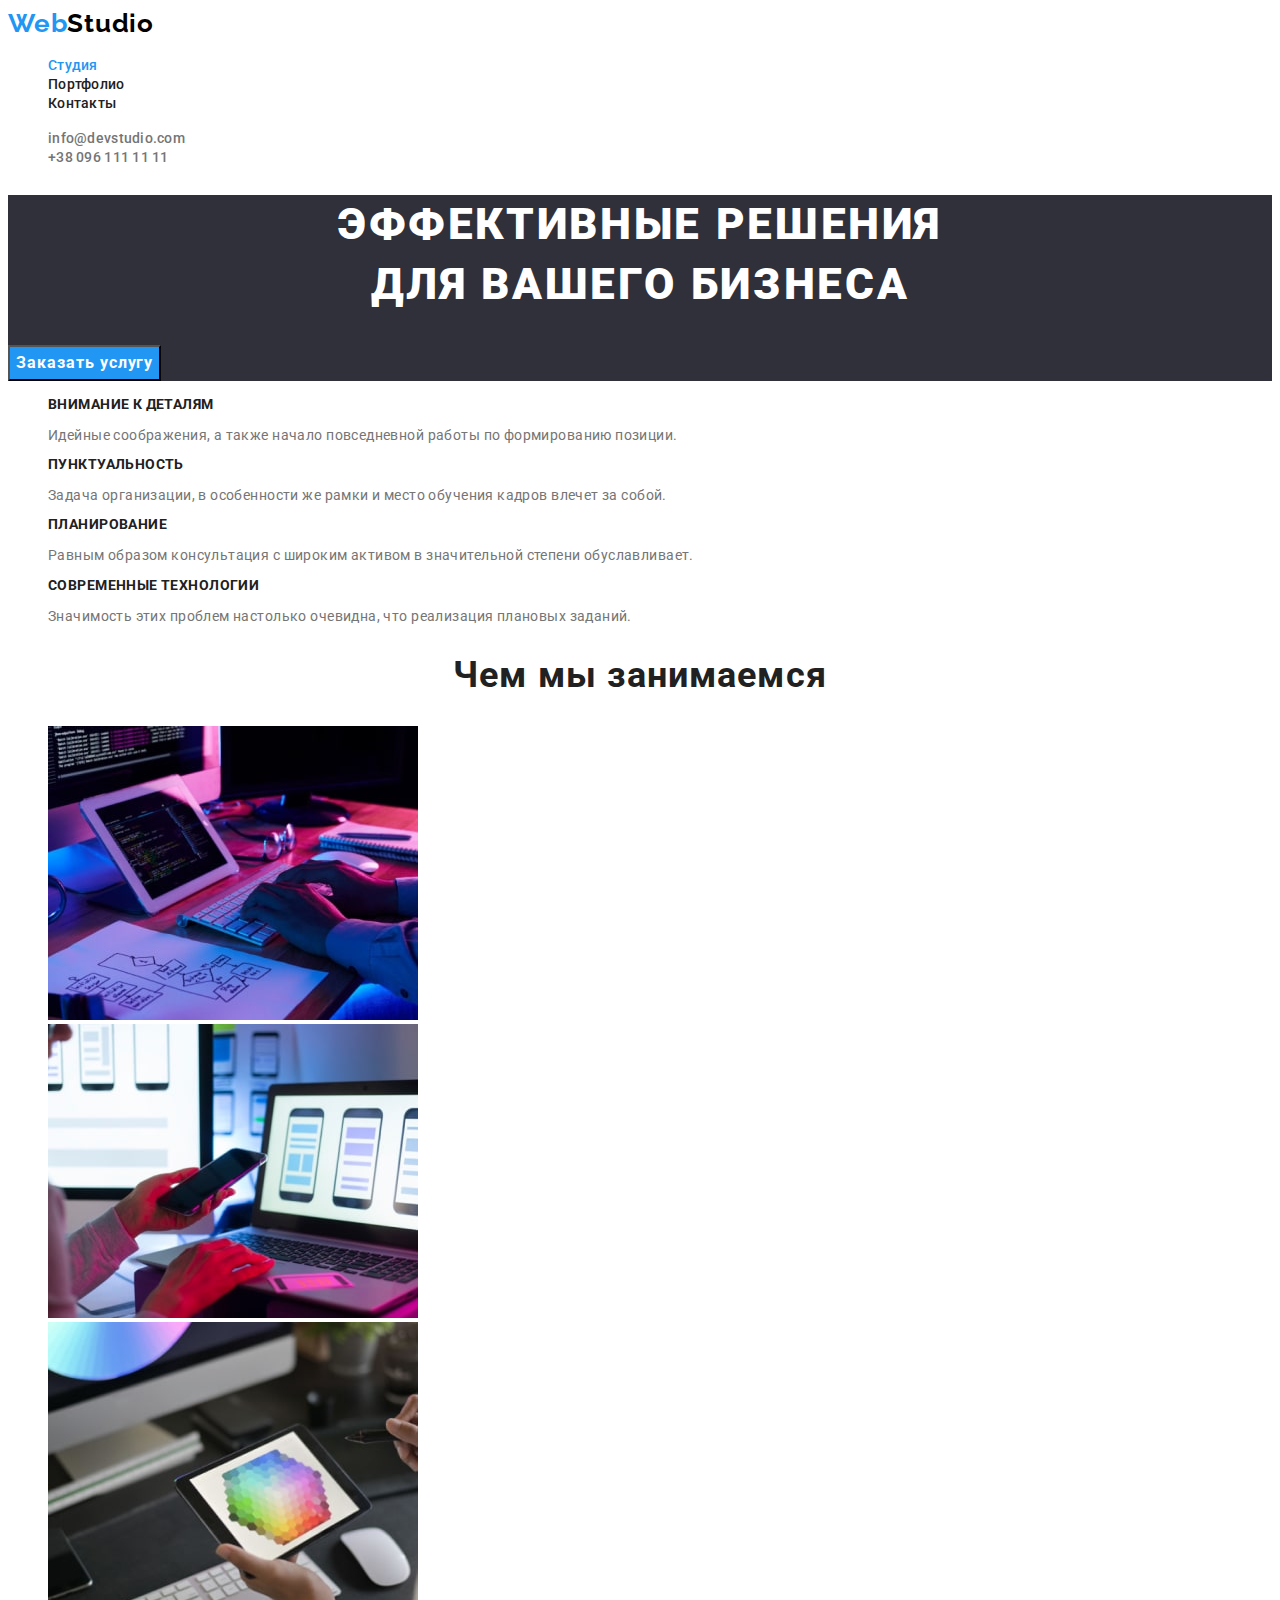
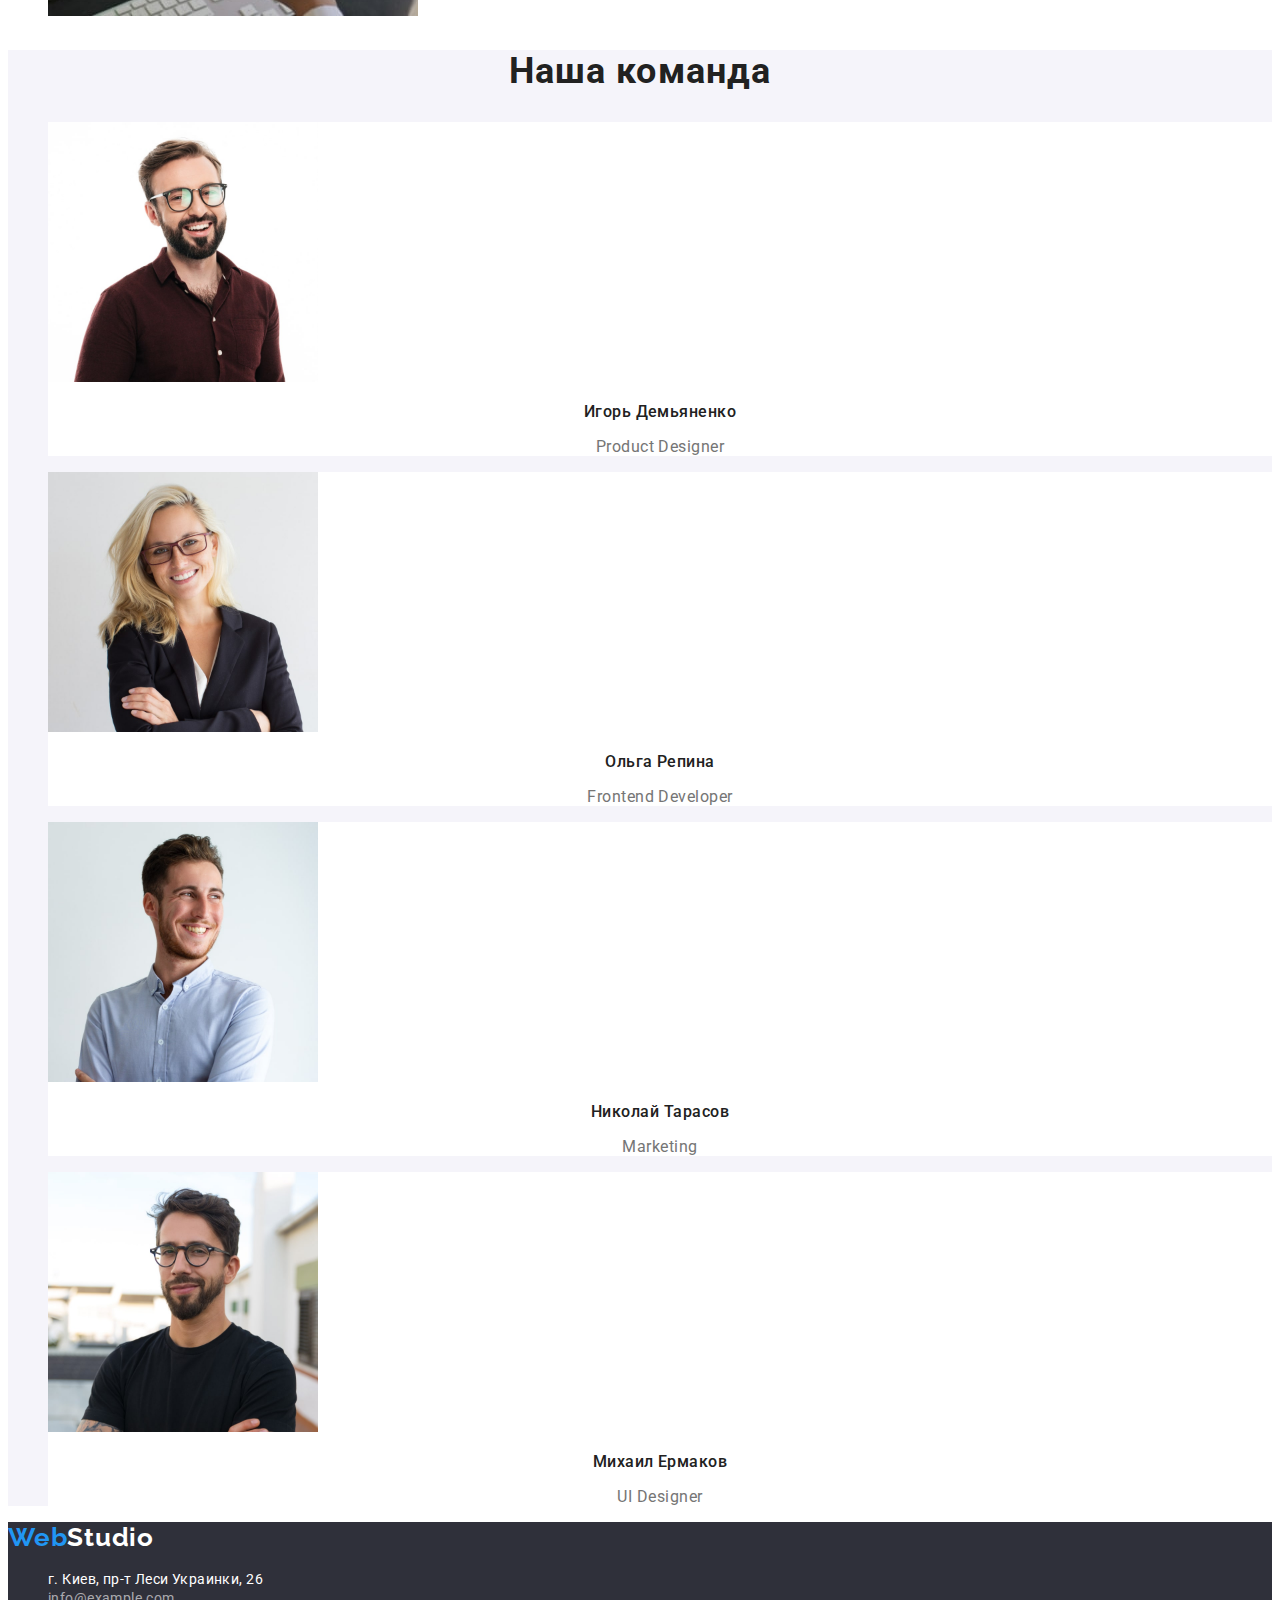
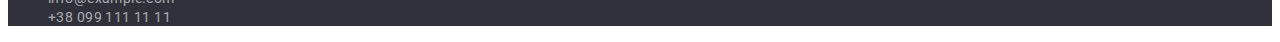
<file: index.html>
<!DOCTYPE html>
<html lang="ru">
  <head>
    <meta charset="UTF-8" />
    <meta http-equiv="X-UA-Compatible" content="IE=edge" />
    <meta name="viewport" content="width=device-width, initial-scale=1.0" />
    <title>Document</title>
    <link rel="preconnect" href="https://fonts.googleapis.com" />
    <link rel="preconnect" href="https://fonts.gstatic.com" crossorigin />
    <link
      href="https://fonts.googleapis.com/css2?family=Raleway:wght@700&family=Roboto:wght@400;500;700;900&display=swap"
      rel="stylesheet"
    />
    <link rel="stylesheet" href="./css/styles.css" />
  </head>

  <body>
    <!-- Шапка сайта -->
    <header class="header">
      <nav class="header-nav">
        <a class="link logo" href="./index.html">Web<span class="header-logo-desc">Studio</span></a>
        <ul class="site-nav">
          <li class="list header-item">
            <a class="link header-link current" href="./index.html">Студия</a>
          </li>
          <li class="list header-item">
            <a class="link header-link" href="./portfolio.html">Портфолио</a>
          </li>
          <li class="list header-item">
            <a class="link header-link" href="">Контакты</a>
          </li>
        </ul>
      </nav>
      <ul class="list header-info">
        <li><a class="link info-link" href="mailto:info@devstudio.com">info@devstudio.com</a></li>
        <li><a class="link info-link" href="tel:+380961111111">+38 096 111 11 11</a></li>
      </ul>
    </header>

    <!-- Герой -->
    <main class="hero">
      <section class="hero-section">
        <h1 class="hero-title">
          Эффективные решения <br />
          для вашего бизнеса
        </h1>
        <button class="hero-btn" type="button">Заказать услугу</button>
      </section>
      <!-- Преимущества -->
      <section class="benefits">
        <h2 class="visually-hidden">Преимущества</h2>
        <ul class="list benefits-list">
          <li class="benefits-item">
            <h3 class="benefits-caption">Внимание к деталям</h3>
            <p class="benefits-desc">
              Идейные соображения, а также начало повседневной работы по формированию позиции.
            </p>
          </li>
          <li class="benefits-item">
            <h3 class="benefits-caption">Пунктуальность</h3>
            <p class="benefits-desc">
              Задача организации, в особенности же рамки и место обучения кадров влечет за собой.
            </p>
          </li>
          <li class="benefits-item">
            <h3 class="benefits-caption">Планирование</h3>
            <p class="benefits-desc">
              Равным образом консультация с широким активом в значительной степени обуславливает.
            </p>
          </li>
          <li class="benefits-item">
            <h3 class="benefits-caption">Современные технологии</h3>
            <p class="benefits-desc">
              Значимость этих проблем настолько очевидна, что реализация плановых заданий.
            </p>
          </li>
        </ul>
      </section>

      <!-- Чем мы занимаемся -->
      <section class="work">
        <h2 class="work-title">Чем мы занимаемся</h2>
        <ul class="list work-list">
          <li class="work-item">
            <img src="./images/box1.jpg" alt="Печатаем текст" width="370" />
          </li>
          <li class="work-item">
            <img src="./images/box2.jpg" alt="Верстка под телефон" width="370" />
          </li>
          <li class="work-item">
            <img src="./images/box3.jpg" alt="Рисуем" width="370" />
          </li>
        </ul>
      </section>

      <!-- Наша команда -->
      <section class="team">
        <h2 class="team-title">Наша команда</h2>
        <ul class="list team-list">
          <li class="team-item">
            <img src="./images/Igor.jpg" alt="Игорь Демьяненко" width="270" />
            <h3 class="team-caption">Игорь Демьяненко</h3>
            <p class="team-desc" lang="en">Product Designer</p>
          </li>
          <li class="team-item">
            <img src="./images/Olga.jpg" alt="Ольга Репина" width="270" />
            <h3 class="team-caption">Ольга Репина</h3>
            <p class="team-desc" lang="en">Frontend Developer</p>
          </li>
          <li class="team-item">
            <img src="./images/Nikolai.jpg" alt="Николай Тарасов" width="270" />
            <h3 class="team-caption">Николай Тарасов</h3>
            <p class="team-desc" lang="en">Marketing</p>
          </li>
          <li class="team-item">
            <img src="./images/Misha.jpg" alt="Михаил Ермаков" width="270" />
            <h3 class="team-caption">Михаил Ермаков</h3>
            <p class="team-desc" lang="en">UI Designer</p>
          </li>
        </ul>
      </section>
    </main>
    <!-- Підвал сайта -->
    <footer class="footer">
      <a class="link logo" href="./index.html">Web<span class="footer-logo-dsc">Studio</span></a>
      <address class="footer-address">
        <ul class="list footer-address-list">
          <li class="list footer-address-item">
            <a
              class="link footer-address-link"
              href="https://goo.gl/maps/ybXtjSqPj97G9J9u8"
              target="_blank"
              rel="noopener noreferrer"
            >
              г. Киев, пр-т Леси Украинки, 26
            </a>
          </li>
          <li class="list address-info-list">
            <a class="link footer-info-link" href="mailto:info@example.com">info@example.com</a>
          </li>
          <li class="list address-info-list">
            <a class="link footer-info-link" href="tel:+380991111111">+38 099 111 11 11</a>
          </li>
        </ul>
      </address>
    </footer>
  </body>
</html>
</file>
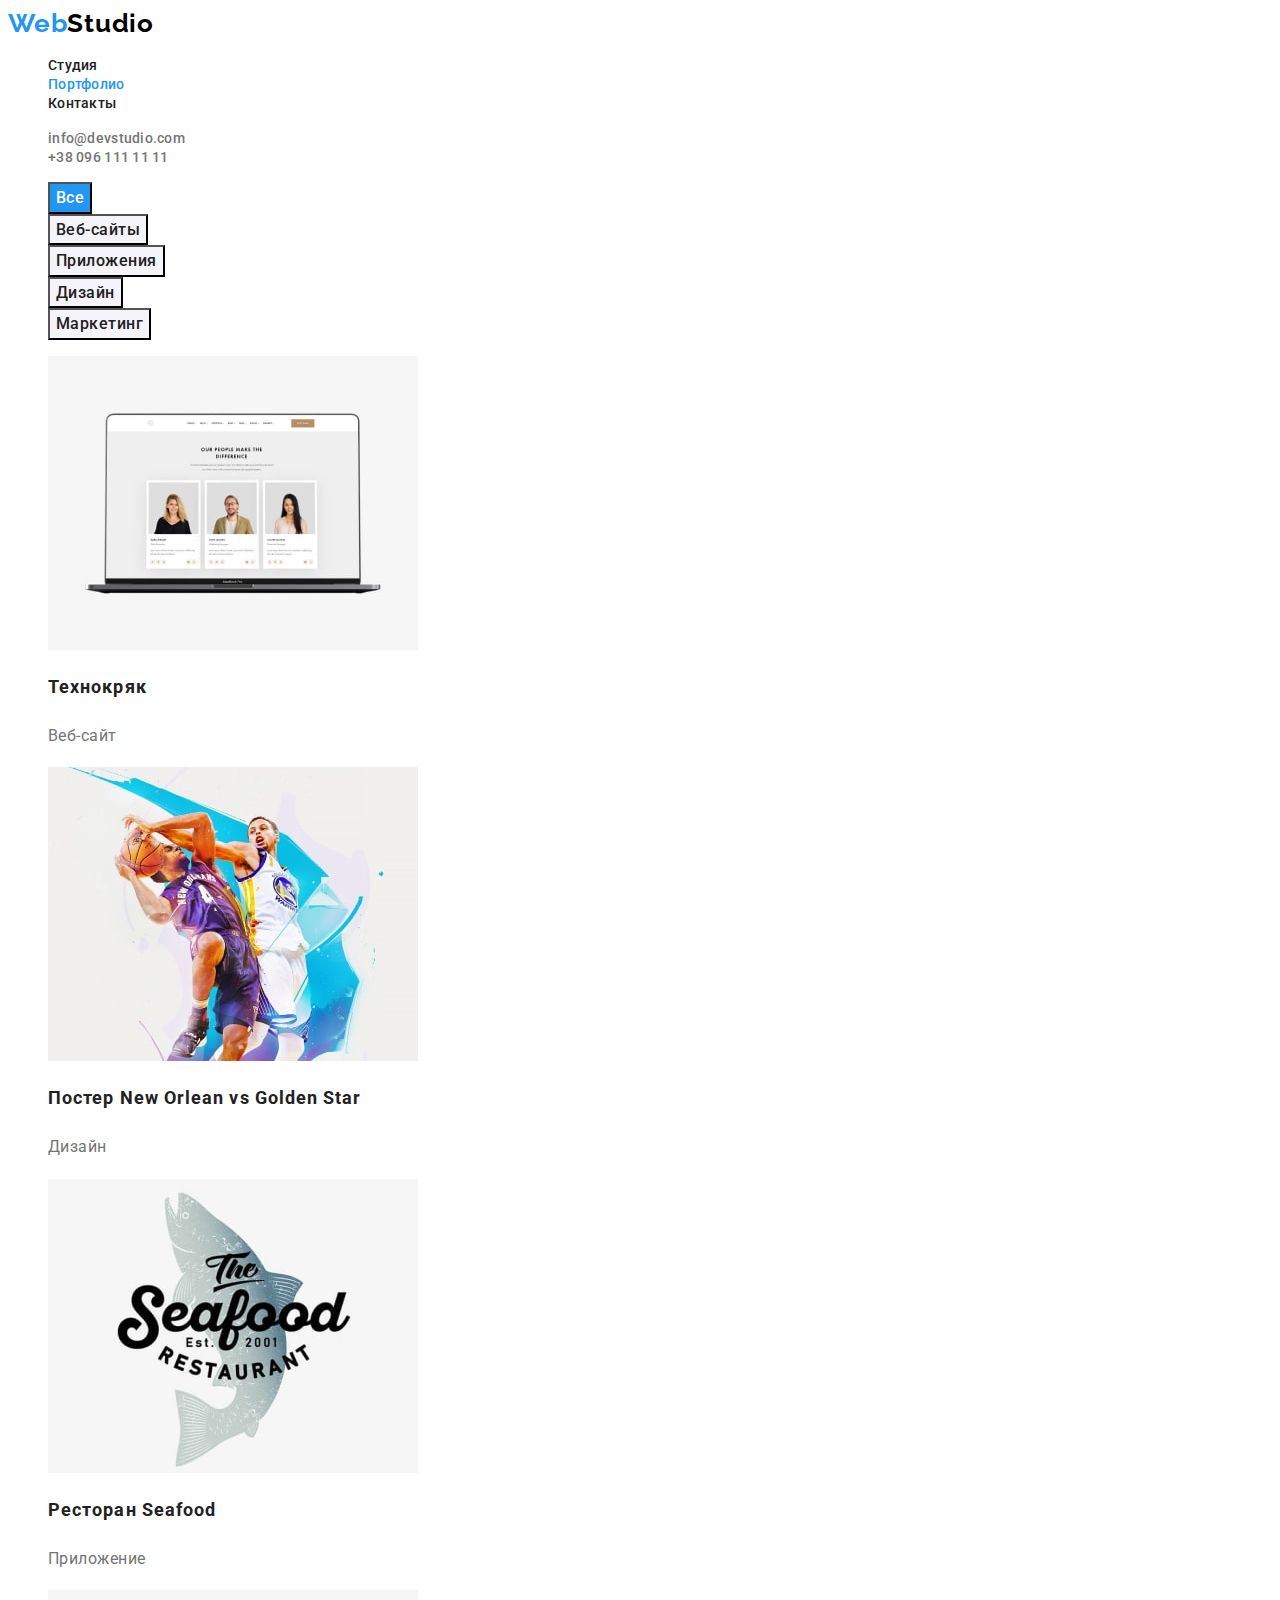
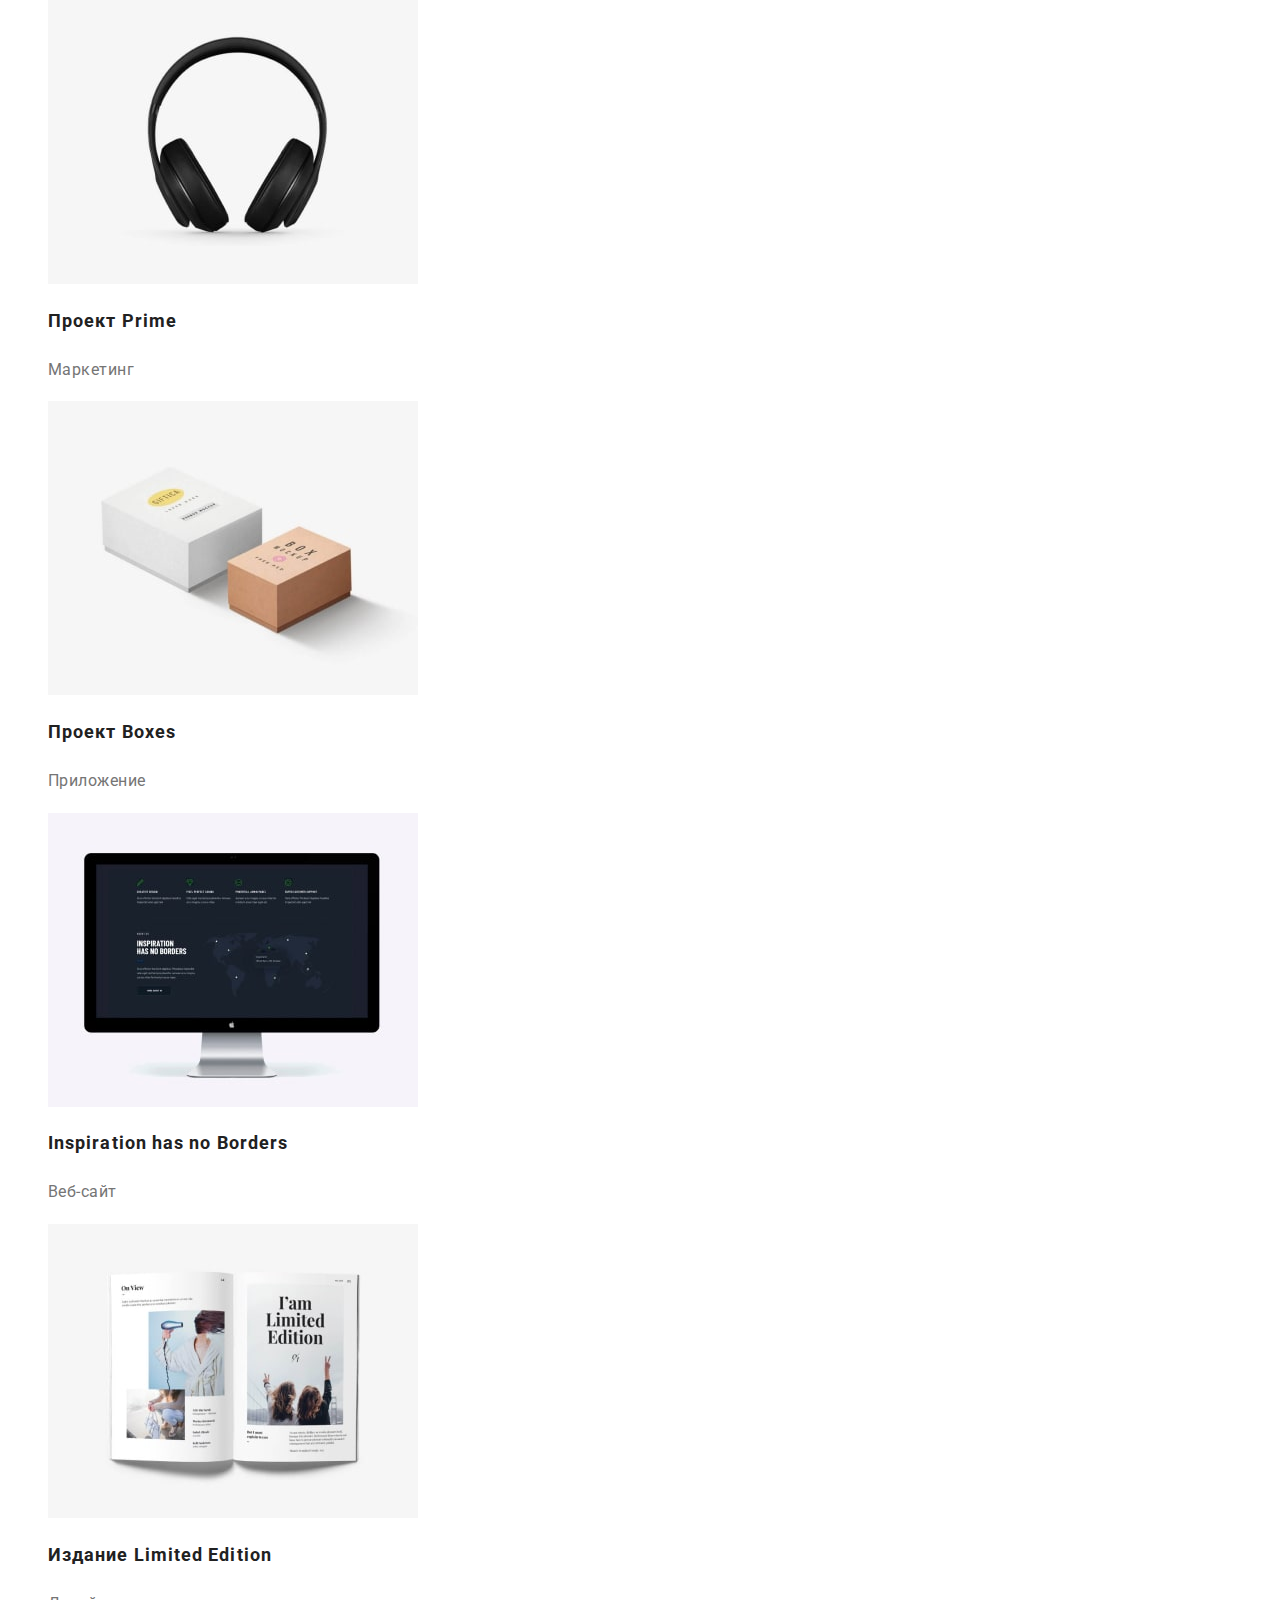
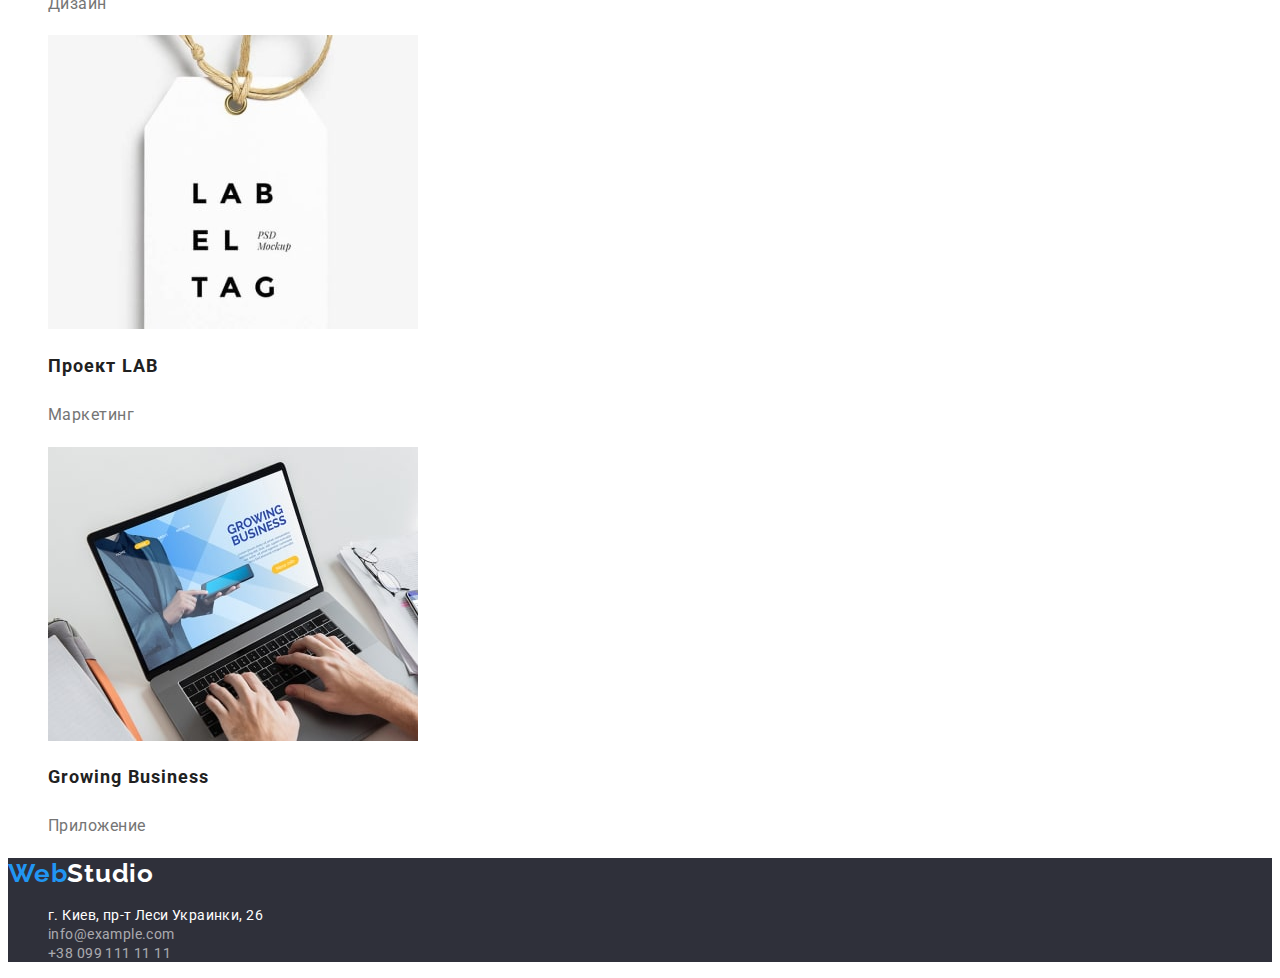
<file: portfolio.html>
<!DOCTYPE html>
<html lang="ru">
  <head>
    <meta charset="UTF-8" />
    <meta http-equiv="X-UA-Compatible" content="IE=edge" />
    <meta name="viewport" content="width=device-width, initial-scale=1.0" />
    <title>Document</title>
    <link rel="preconnect" href="https://fonts.googleapis.com" />
    <link rel="preconnect" href="https://fonts.gstatic.com" crossorigin />
    <link
      href="https://fonts.googleapis.com/css2?family=Raleway:wght@700&family=Roboto:wght@400;500;700;900&display=swap"
      rel="stylesheet"
    />
    <link rel="stylesheet" href="./css/styles.css" />
  </head>

  <body>
    <!-- Шапка сайта -->
    <header class="header">
      <nav class="header-nav">
        <a class="link logo" href="./index.html">Web<span class="header-logo-desc">Studio</span></a>
        <ul class="site-nav">
          <li class="list header-item">
            <a class="link header-link" href="./index.html">Студия</a>
          </li>
          <li class="list header-item">
            <a class="link header-link current" href="./portfolio.html">Портфолио</a>
          </li>
          <li class="list header-item">
            <a class="link header-link" href="">Контакты</a>
          </li>
        </ul>
      </nav>
      <ul class="list header-info">
        <li><a class="link info-link" href="mailto:info@devstudio.com">info@devstudio.com</a></li>
        <li><a class="link info-link" href="tel:+380961111111">+38 096 111 11 11</a></li>
      </ul>
    </header>

    <!--Список портфолио  -->
    <main class="main">
      <section class="main-section">
        <h1 class="visually-hidden">Наши роботы</h1>
        <ul class="list main-list">
          <li><button class="main-btn current" type="button">Все</button></li>
          <li><button class="main-btn" type="button">Веб-сайты</button></li>
          <li><button class="main-btn" type="button">Приложения</button></li>
          <li><button class="main-btn" type="button">Дизайн</button></li>
          <li><button class="main-btn" type="button">Маркетинг</button></li>
        </ul>
        <ul class="main-content-list">
          <li class="list main-content-item">
            <img src="./images/portfolio1.jpg" alt="Технокряк" width="370" />
            <h2 class="main-content-title">Технокряк</h2>
            <p class="main-content-desc">Веб-сайт</p>
          </li>
          <li class="list main-content-item">
            <img src="./images/portfolio2.jpg" alt="Постер New Orlean vs Golden Star" width="370" />
            <h2 class="main-content-title">
              Постер <span lang="en">New Orlean vs Golden Star</span>
            </h2>
            <p class="main-content-desc">Дизайн</p>
          </li>
          <li class="list main-content-item">
            <img src="./images/portfolio3.jpg" alt="Ресторан Seafood" width="370" />
            <h2 class="main-content-title">Ресторан <span lang="en">Seafood</span></h2>
            <p class="main-content-desc">Приложение</p>
          </li>
          <li class="list main-content-item">
            <img src="./images/portfolio4.jpg" alt="Проект Prime" width="370" />
            <h2 class="main-content-title">Проект <span lang="en">Prime</span></h2>
            <p class="main-content-desc">Маркетинг</p>
          </li>
          <li class="list main-content-item">
            <img src="./images/portfolio5.jpg" alt="Проект Boxes" width="370" />
            <h2 class="main-content-title">Проект <span lang="en">Boxes</span></h2>
            <p class="main-content-desc">Приложение</p>
          </li>
          <li class="list main-content-item">
            <img src="./images/portfolio6.jpg" alt="Inspiration has no Borders" width="370" />
            <h2 class="main-content-title"><span lang="en">Inspiration has no Borders</span></h2>
            <p class="main-content-desc">Веб-сайт</p>
          </li>
          <li class="list main-content-item">
            <img src="./images/portfolio7.jpg" alt="Издание Limited Edition" width="370" />
            <h2 class="main-content-title">Издание <span lang="en">Limited Edition</span></h2>
            <p class="main-content-desc">Дизайн</p>
          </li>
          <li class="list main-content-item">
            <img src="./images/portfolio8.jpg" alt="Проект LAB" width="370" />
            <h2 class="main-content-title">Проект <span lang="en">LAB</span></h2>
            <p class="main-content-desc">Маркетинг</p>
          </li>
          <li class="list main-content-item">
            <img src="./images/portfolio9.jpg" alt="Growing Business" width="370" />
            <h2 class="main-content-title"><span lang="en">Growing Business</span></h2>
            <p class="main-content-desc">Приложение</p>
          </li>
        </ul>
      </section>
    </main>

    <!-- Підвал сайта -->
    <footer class="footer">
      <a class="link logo" href="./index.html">Web<span class="footer-logo-dsc">Studio</span></a>
      <address class="footer-address">
        <ul class="list footer-address-list">
          <li class="list footer-address-item">
            <a
              class="link footer-address-link"
              href="https://goo.gl/maps/ybXtjSqPj97G9J9u8"
              target="_blank"
              rel="noopener noreferrer"
            >
              г. Киев, пр-т Леси Украинки, 26
            </a>
          </li>
          <li class="list address-info-list">
            <a class="link footer-info-link" href="mailto:info@example.com">info@example.com</a>
          </li>
          <li class="list address-info-list">
            <a class="link footer-info-link" href="tel:+380991111111">+38 099 111 11 11</a>
          </li>
        </ul>
      </address>
    </footer>
  </body>
</html>
</file>
<file: css/styles.css>
/* цвет основного текста  #212121 */
/* вторичный цвет  #757575 */
/* белый #ffffff */
/* акцент #2196F3 */
/* верх лого  #000000;*/
/* почта, тел в футтер rgba(255, 255, 255, 0.6); */
/* вторичный цвет фона  #F5F4FA  */

:root {
  --primary-text-color: #757575;
  --title-text-color: #212121;
  --accent-color: #2196f3;
  --second-title-color: #ffffff;
}

body {
  font-family: 'Roboto', sans-serif;
  color: var(--primary-text-color);
  background-color: #ffffff;
}
.visually-hidden {
  position: absolute;
  white-space: nowrap;
  width: 1px;
  height: 1px;
  overflow: hidden;
  border: 0;
  padding: 0;
  clip: rect(0 0 0 0);
  clip-path: inset(50%);
  margin: -1px;
}
.list {
  list-style: none;
}
.link {
  text-decoration: none;
}

.hero-section,
.footer {
  background-color: #2f303a;
}
.work-title,
.team-title {
  color: var(--title-text-color);
}
/* Header */
.logo {
  font-family: 'Raleway', sans-serif;
  font-style: normal;
  font-weight: 700;
  font-size: 26px;
  line-height: 1.19;
  letter-spacing: 0.03em;
  color: var(--accent-color);
}
.header-logo-desc {
  color: #000000;
}
.header-link {
  font-weight: 500;
  font-size: 14px;
  line-height: 1.14;
  letter-spacing: 0.02em;
}
.site-nav .link {
  color: var(--title-text-color);
}
.site-nav .header-link.current {
  color: var(--accent-color);
}

.info-link {
  font-style: normal;
  font-weight: 500;
  font-size: 14px;
  line-height: 1.14;
  letter-spacing: 0.02em;
  color: var(--primary-text-color);
}
.site-nav .link:hover,
.site-nav .link:focus,
.info-link:hover,
.info-link:focus {
  color: var(--accent-color);
}
/* Hero */
.hero-title {
  font-weight: 900;
  font-size: 44px;
  line-height: 1.36;
  text-align: center;
  letter-spacing: 0.06em;
  text-transform: uppercase;
  color: var(--second-title-color);
}
.hero-btn {
  font-family: 'Roboto', sans-serif;
  font-style: normal;
  font-weight: 700;
  font-size: 16px;
  line-height: 1.88;
  display: flex;
  align-items: center;
  text-align: center;
  letter-spacing: 0.06em;
  color: var(--second-title-color);
  background-color: var(--accent-color);
  cursor: pointer;
}
.hero-btn:hover,
.hero-btn:focus {
  background-color: #188ce8;
}
/* Преимущества */
.benefits-caption {
  font-size: 14px;
  line-height: 1.14;
  letter-spacing: 0.03em;
  text-transform: uppercase;
  color: var(--title-text-color);
}
.benefits-desc {
  font-size: 14px;
  line-height: 1.17;
  letter-spacing: 0.03em;
}
/* Чем мы занимаемся */
.work-title {
  font-size: 36px;
  line-height: 1.17;
  text-align: center;
  letter-spacing: 0.03em;
}

/* Наша команда  */
.team {
  background-color: #f5f4fa;
}
.team-title {
  font-size: 36px;
  line-height: 1.17;
  text-align: center;
  letter-spacing: 0.03em;
}
.team-item {
  background-color: #ffffff;
}
.team-caption {
  font-weight: 500;
  font-size: 16px;
  line-height: 1.19;
  text-align: center;
  letter-spacing: 0.03em;
  color: var(--title-text-color);
}
.team-desc {
  font-size: 16px;
  line-height: 1.19;
  text-align: center;
  letter-spacing: 0.03em;
}

/* Footer */
.footer-logo-dsc {
  color: var(--second-title-color);
}
.footer-address-link {
  font-style: normal;
  font-weight: 400;
  font-size: 14px;
  line-height: 1.17;
  letter-spacing: 0.03em;
  color: var(--second-title-color);
}
.footer-info-link {
  font-style: normal;
  font-size: 14px;
  line-height: 1.17;
  letter-spacing: 0.03em;
  color: rgba(255, 255, 255, 0.6);
}
.footer-address-link:hover,
.footer-address-link:focus,
.footer-info-link:hover,
.footer-info-link:focus {
  color: var(--accent-color);
}

/* Portfolio */
.main-btn {
  font-family: 'Roboto', sans-serif;
  font-weight: 500;
  font-size: 16px;
  line-height: 1.6;
  text-align: center;
  letter-spacing: 0.03em;
  color: var(--title-text-color);
  background-color: #f5f4fa;
  cursor: pointer;
}
.main-btn:hover,
.main-btn:focus,
.main-btn.current {
  color: var(--second-title-color);
  background-color: var(--accent-color);
}
.main-content-title {
  font-size: 18px;
  line-height: 2;
  letter-spacing: 0.06em;
  color: var(--title-text-color);
}
.main-content-desc {
  font-size: 16px;
  line-height: 1.9;
  letter-spacing: 0.03em;
  color: var(--primary-text-color);
}
</file>
